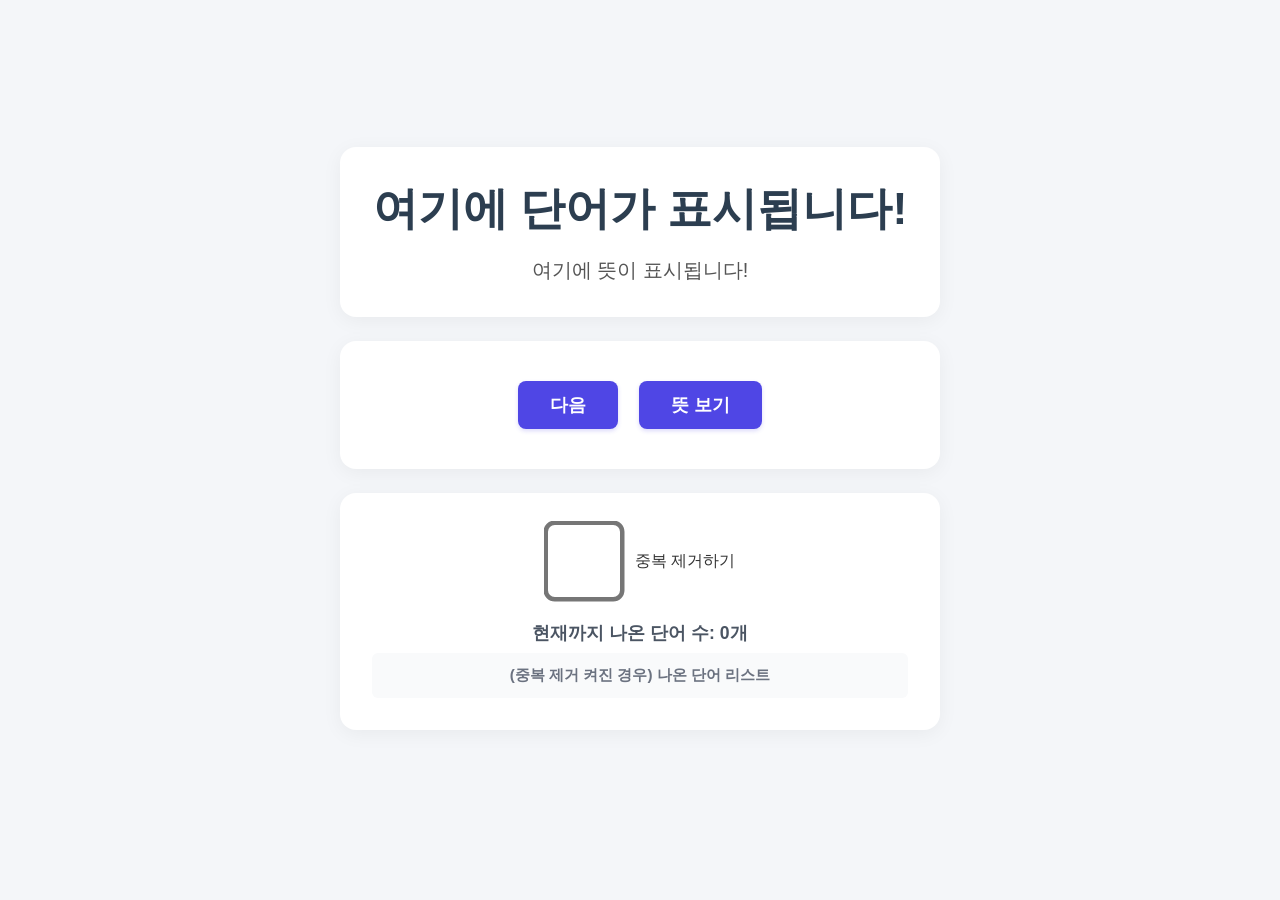
<file: index.html>
<!DOCTYPE html>
<html lang="ko">

<!-- head -->

<head>
    <!-- Google Fonts -->
    <!-- <link rel="preconnect" href="https://fonts.googleapis.com">
    <link rel="preconnect" href="https://fonts.gstatic.com" crossorigin>
    <link href="https://fonts.googleapis.com/css2?family=Do+Hyeon&display=swap" rel="stylesheet"> -->
    <!-- title -->
    <meta charset="UTF-8">
    <meta name="viewport" content="width=device-width, initial-scale=1.0">
    <title>사자성어공부</title>
    <link href="./style.css" rel="stylesheet">
    <script src="./script.js" type="text/javascript"></script>
</head>

<!-- body start -->

<body>
    <center>
        <h1 id="randomWords">
            여기에 단어가 표시됩니다!
        </h1>
        <h3 id="wordMeanings">여기에 뜻이 표시됩니다!</h3>
    </center>
    <center>
        <button onclick="mixWords();" class="btn">다음</button>
        <button onclick="wordMeanings();" class="btn">뜻 보기</button>
    </center>
    <center>

        <input type="checkbox" onclick="checkboxResponse();" id="checkbox" style="zoom: 3;"><label>중복 제거하기</label>
        <h3 id="numbering">현재까지 나온 단어 수: 0개</h5>
            <h4 id="list">(중복 제거 켜진 경우) 나온 단어 리스트</h4>

    </center>
</body>


</html>
</file>
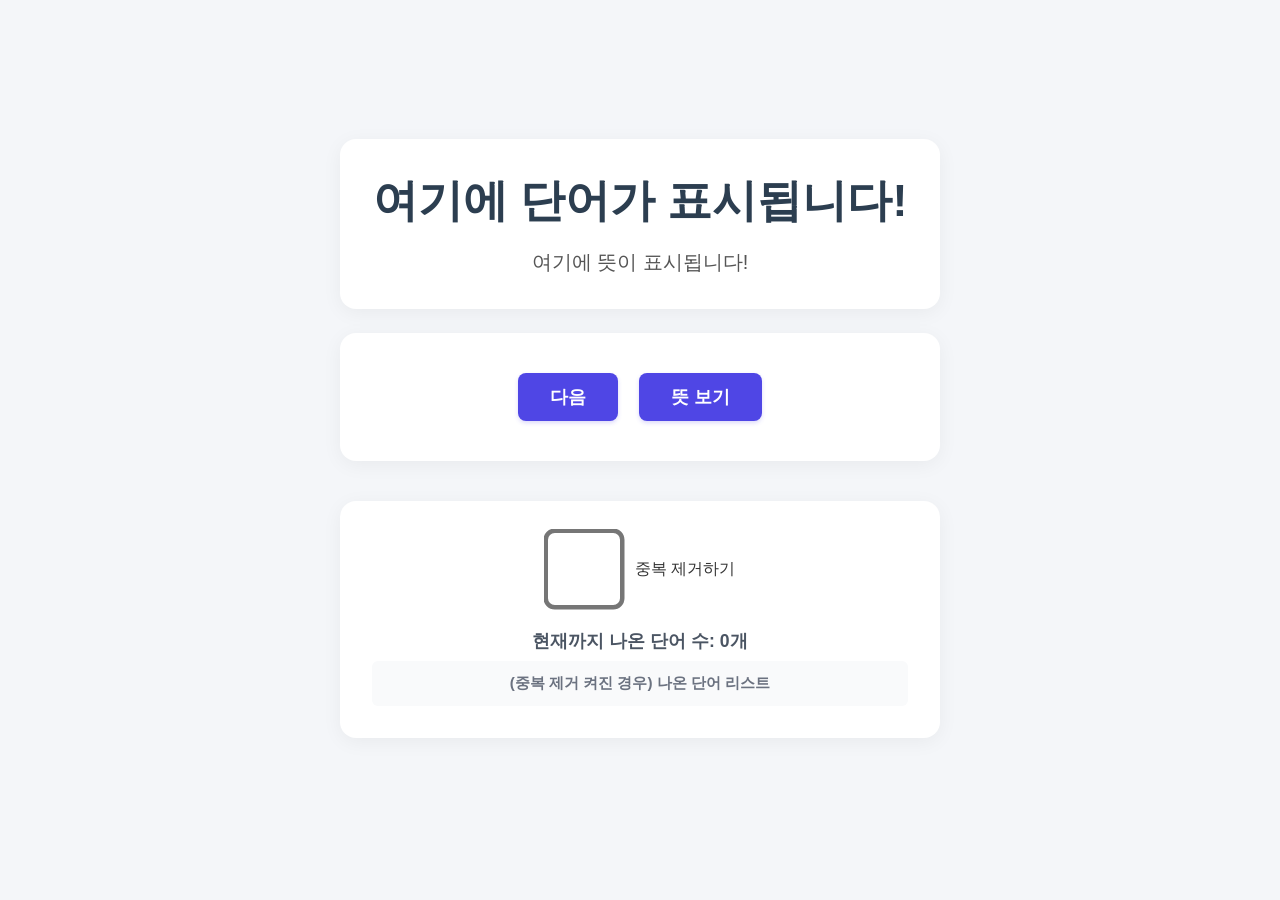
<file: hanja.html>
<!DOCTYPE html>
<html lang="ko">

<!-- head -->

<head>
    <!-- Google Fonts -->
    <!-- <link rel="preconnect" href="https://fonts.googleapis.com">
    <link rel="preconnect" href="https://fonts.gstatic.com" crossorigin>
    <link href="https://fonts.googleapis.com/css2?family=Do+Hyeon&display=swap" rel="stylesheet"> -->
    <!-- title -->
    <meta charset="UTF-8">
    <meta name="viewport" content="width=device-width, initial-scale=1.0">
    <title>한문공부</title>
    <link href="./style.css" rel="stylesheet">
    <script src="./pscript.js" type="text/javascript"></script>
</head>

<!-- body start -->

<body>
    <center>
        <h1 id="randomWords">
            여기에 단어가 표시됩니다!
        </h1>
        <h3 id="wordMeanings">여기에 뜻이 표시됩니다!</h3>
    </center>
    <center>
        <button onclick="mixWords();" class="btn">다음</button>
        <button onclick="wordMeanings();" class="btn">뜻 보기</button>
    </center>
    <center style="margin-top: 1em;">

        <input type="checkbox" onclick="checkboxResponse();" id="checkbox" style="zoom: 3;"><label style="font-size: 4vw;">중복 제거하기</label>
        <h3 id="numbering">현재까지 나온 단어 수: 0개</h5>
        <h4 id="list">(중복 제거 켜진 경우) 나온 단어 리스트</h4>

    </center>
</body>


</html>
</file>
<file: style.css>
body {
    -ms-overflow-style: none;
}

::-webkit-scrollbar {
    display: none;
}

#randomWords {
    font-size: 7vw;
    margin-top: 30vh;
}

#wordMeanings {
    font-size: 4vw;
    margin-top: 1em;
}

.btn {
    font-size: 4vw;
    padding: 1em;
    border-radius: 0.2em;
    border: none;
    color: #000;
    margin: 10px;
}

#list {
    font-size: 3vw;
    padding: 2vw;
    background: #ddd;
    border-radius: 0.3em;
}

#numbering {
    font-size: 3vw;
}


/* 전체 페이지 기본 스타일 */

body {
    background-color: #f4f6f9;
    font-family: 'Apple SD Gothic Neo', 'Malgun Gothic', sans-serif;
    color: #333333;
    margin: 0;
    padding: 2rem 1rem;
    display: flex;
    flex-direction: column;
    align-items: center;
    justify-content: center;
    min-height: 100vh;
    box-sizing: border-box;
}


/* 중심 콘텐츠 영역 디자인 (카드 형태) */

center {
    width: 100%;
    max-width: 600px;
    background: #ffffff;
    margin-bottom: 1.5rem;
    padding: 2rem;
    border-radius: 16px;
    box-shadow: 0 4px 20px rgba(0, 0, 0, 0.05);
    box-sizing: border-box;
}


/* 사자성어 타이틀 */

#randomWords {
    font-size: 2.8rem;
    font-weight: 700;
    color: #2c3e50;
    margin: 0 0 1rem 0;
    word-break: keep-all;
}


/* 뜻 설명 텍스트 */

#wordMeanings {
    font-size: 1.25rem;
    font-weight: 400;
    color: #555555;
    margin: 0;
    line-height: 1.5;
    word-break: keep-all;
}


/* 버튼 스타일 */

.btn {
    background-color: #4f46e5;
    color: #ffffff;
    font-size: 1.1rem;
    font-weight: 600;
    border: none;
    border-radius: 8px;
    padding: 0.75rem 2rem;
    margin: 0.5rem;
    cursor: pointer;
    transition: background-color 0.2s ease, transform 0.1s ease;
    box-shadow: 0 2px 4px rgba(79, 70, 229, 0.2);
}

.btn:hover {
    background-color: #4338ca;
}

.btn:active {
    transform: scale(0.98);
}


/* 체크박스 및 라벨 영역 */

input[type="checkbox"] {
    transform: scale(1.5);
    margin-right: 0.5rem;
    cursor: pointer;
    accent-color: #4f46e5;
}

label {
    font-size: 1.1rem !important;
    /* HTML의 4vw 고정 스타일 오버라이드 및 가독성 개선 */
    font-weight: 500;
    cursor: pointer;
    vertical-align: middle;
}


/* 카운팅 및 리스트 영역 */

#numbering {
    font-size: 1.1rem;
    color: #4b5563;
    margin-top: 1.5rem;
    margin-bottom: 0.5rem;
}

#list {
    font-size: 0.95rem;
    color: #6b7280;
    background-color: #f9fafb;
    padding: 0.75rem;
    border-radius: 6px;
    margin: 0.5rem 0 0 0;
    word-break: break-all;
}


/* 체크박스 및 라벨 영역 */

input[type="checkbox"] {
    width: 18px;
    /* 체크박스 너비 축소 */
    height: 18px;
    /* 체크박스 높이 축소 */
    margin-right: 0.5rem;
    cursor: pointer;
    accent-color: #4f46e5;
    /* 체크되었을 때의 색상 */
    vertical-align: middle;
}

label {
    font-size: 1rem !important;
    /* 글자 크기를 적당한 고정 크기로 변경 */
    font-weight: 500;
    cursor: pointer;
    vertical-align: middle;
}
</file>
